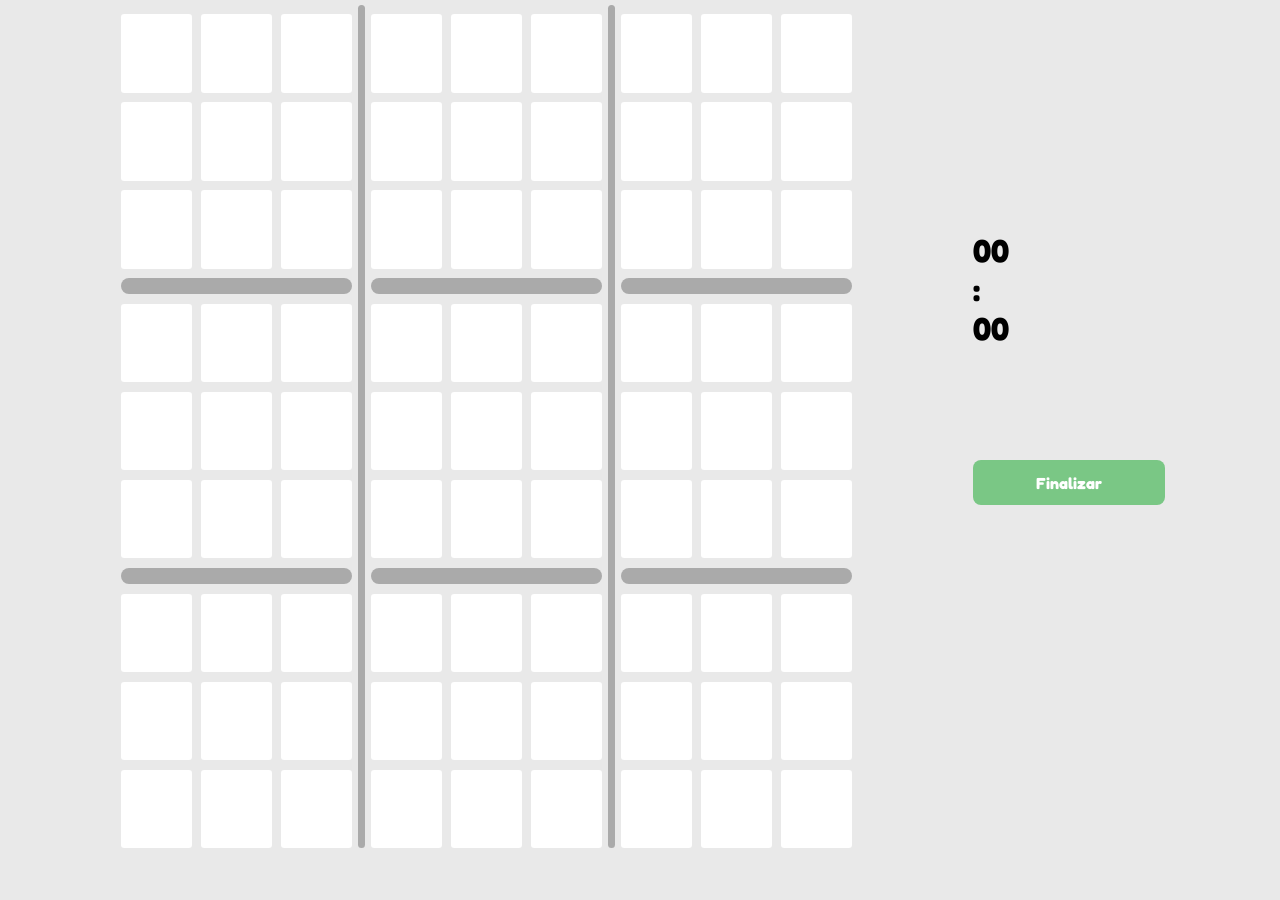
<file: templates/index.html>
<!DOCTYPE html>
<html lang="pt-br">
<head>
    <meta charset="UTF-8">
    <title>Projeto Sudoku</title>
    <meta name="viewport" content="width=device-width, initial-scale=1.0">
    <meta name="author" content="Github: joao-lucas04 | João Lucas dos Anjos Pinto">
    <link rel="stylesheet" href="/static/css/style.css">
    <script src="/static/js/script.js" defer></script>
</head>
<body>
    <form>
        <div class="Sudoku">
            <div class="Quad">
                <div class="Linha">
                    <input type="text" name="l1c1" id="11" maxlength="1" autocomplete="off">
                    <input type="text" name="l1c2" id="12" maxlength="1" autocomplete="off">
                    <input type="text" name="l1c3" id="13" maxlength="1" autocomplete="off">
                </div>
        
                <div class="Linha">
                    <input type="text" name="l2c1" id="21" maxlength="1" autocomplete="off">
                    <input type="text" name="l2c2" id="22" maxlength="1" autocomplete="off">
                    <input type="text" name="l2c3" id="23" maxlength="1" autocomplete="off">
                </div>

                <div class="Linha">
                    <input type="text" name="l3c1" id="31" maxlength="1" autocomplete="off">
                    <input type="text" name="l3c2" id="32" maxlength="1" autocomplete="off">
                    <input type="text" name="l3c3" id="33" maxlength="1" autocomplete="off">
                </div>
            

                <div class="Barra"></div>

            
                <div class="Linha">
                    <input type="text" name="l4c1" id="41" maxlength="1" autocomplete="off">
                    <input type="text" name="l4c2" id="42" maxlength="1" autocomplete="off">
                    <input type="text" name="l4c3" id="43" maxlength="1" autocomplete="off">
                </div>
        
                <div class="Linha">
                    <input type="text" name="l5c1" id="51" maxlength="1" autocomplete="off">
                    <input type="text" name="l5c2" id="52" maxlength="1" autocomplete="off">
                    <input type="text" name="l5c3" id="53" maxlength="1" autocomplete="off">
                </div>

                <div class="Linha">
                    <input type="text" name="l6c1" id="61" maxlength="1" autocomplete="off">
                    <input type="text" name="l6c2" id="62" maxlength="1" autocomplete="off">
                    <input type="text" name="l6c3" id="63" maxlength="1" autocomplete="off">
                </div>
            

                <div class="Barra"></div>

            
                <div class="Linha">
                    <input type="text" name="l7c1" id="71" maxlength="1" autocomplete="off">
                    <input type="text" name="l7c2" id="72" maxlength="1" autocomplete="off">
                    <input type="text" name="l7c3" id="73" maxlength="1" autocomplete="off">
                </div>
        
                <div class="Linha">
                    <input type="text" name="l8c1" id="81" maxlength="1" autocomplete="off">
                    <input type="text" name="l8c2" id="82" maxlength="1" autocomplete="off">
                    <input type="text" name="l8c3" id="83" maxlength="1" autocomplete="off">
                </div>

                <div class="Linha">
                    <input type="text" name="l9c1" id="91" maxlength="1" autocomplete="off">
                    <input type="text" name="l9c2" id="92" maxlength="1" autocomplete="off">
                    <input type="text" name="l9c3" id="93" maxlength="1" autocomplete="off">
                </div>
            </div>



            <div class="BarraVertical"></div>



            <div class="Quad">
                <div class="Linha">
                    <input type="text" name="l1c4" id="14" maxlength="1" autocomplete="off">
                    <input type="text" name="l1c5" id="15" maxlength="1" autocomplete="off">
                    <input type="text" name="l1c6" id="16" maxlength="1" autocomplete="off">
                </div>
        
                <div class="Linha">
                    <input type="text" name="l2c4" id="24" maxlength="1" autocomplete="off">
                    <input type="text" name="l2c5" id="25" maxlength="1" autocomplete="off">
                    <input type="text" name="l2c6" id="26" maxlength="1" autocomplete="off">
                </div>

                <div class="Linha">
                    <input type="text" name="l3c4" id="34" maxlength="1" autocomplete="off">
                    <input type="text" name="l3c5" id="35" maxlength="1" autocomplete="off">
                    <input type="text" name="l3c6" id="36" maxlength="1" autocomplete="off">
                </div>
            

                <div class="Barra"></div>
            

                <div class="Linha">
                    <input type="text" name="l4c4" id="44" maxlength="1" autocomplete="off">
                    <input type="text" name="l4c5" id="45" maxlength="1" autocomplete="off">
                    <input type="text" name="l4c6" id="46" maxlength="1" autocomplete="off">
                </div>

                <div class="Linha">
                    <input type="text" name="l5c4" id="54" maxlength="1" autocomplete="off">
                    <input type="text" name="l5c5" id="55" maxlength="1" autocomplete="off">
                    <input type="text" name="l5c6" id="56" maxlength="1" autocomplete="off">
                </div>

                <div class="Linha">
                    <input type="text" name="l6c4" id="64" maxlength="1" autocomplete="off">
                    <input type="text" name="l6c5" id="65" maxlength="1" autocomplete="off">
                    <input type="text" name="l6c6" id="66" maxlength="1" autocomplete="off">
                </div>
            

                <div class="Barra"></div>

            
                <div class="Linha">
                    <input type="text" name="l7c4" id="74" maxlength="1" autocomplete="off">
                    <input type="text" name="l7c5" id="75" maxlength="1" autocomplete="off">
                    <input type="text" name="l7c6" id="76" maxlength="1" autocomplete="off">
                </div>

                <div class="Linha">
                    <input type="text" name="l8c4" id="84" maxlength="1" autocomplete="off">
                    <input type="text" name="l8c5" id="85" maxlength="1" autocomplete="off">
                    <input type="text" name="l8c6" id="86" maxlength="1" autocomplete="off">
                </div>

                <div class="Linha">
                    <input type="text" name="l9c4" id="94" maxlength="1" autocomplete="off">
                    <input type="text" name="l9c5" id="95" maxlength="1" autocomplete="off">
                    <input type="text" name="l9c6" id="96" maxlength="1" autocomplete="off">
                </div>
            </div>


            <div class="BarraVertical"></div>



            <div class="Quad">
                <div class="Linha">
                    <input type="text" name="l1c7" id="17" maxlength="1" autocomplete="off">
                    <input type="text" name="l1c8" id="18" maxlength="1" autocomplete="off">
                    <input type="text" name="l1c9" id="19" maxlength="1" autocomplete="off">
                </div>

                <div class="Linha">
                    <input type="text" name="l2c7" id="27" maxlength="1" autocomplete="off">
                    <input type="text" name="l2c8" id="28" maxlength="1" autocomplete="off">
                    <input type="text" name="l2c9" id="29" maxlength="1" autocomplete="off">
                </div>

                <div class="Linha">
                    <input type="text" name="l3c7" id="37" maxlength="1" autocomplete="off">
                    <input type="text" name="l3c8" id="38" maxlength="1" autocomplete="off">
                    <input type="text" name="l3c9" id="39" maxlength="1" autocomplete="off">
                </div>

                <div class="Barra"></div>

                <div class="Linha">
                    <input type="text" name="l4c7" id="47" maxlength="1" autocomplete="off">
                    <input type="text" name="l4c8" id="48" maxlength="1" autocomplete="off">
                    <input type="text" name="l4c9" id="49" maxlength="1" autocomplete="off">
                </div>
                <div class="Linha">
                    <input type="text" name="l5c7" id="57" maxlength="1" autocomplete="off">
                    <input type="text" name="l5c8" id="58" maxlength="1" autocomplete="off">
                    <input type="text" name="l5c9" id="59" maxlength="1" autocomplete="off">
                </div>
                <div class="Linha">
                    <input type="text" name="l6c7" id="67" maxlength="1" autocomplete="off">
                    <input type="text" name="l6c8" id="68" maxlength="1" autocomplete="off">
                    <input type="text" name="l6c9" id="69" maxlength="1" autocomplete="off">
                </div>

                <div class="Barra"></div>

                <div class="Linha">
                    <input type="text" name="l7c7" id="77" maxlength="1" autocomplete="off">
                    <input type="text" name="l7c8" id="78" maxlength="1" autocomplete="off">
                    <input type="text" name="l7c9" id="79" maxlength="1" autocomplete="off">
                </div>
                <div class="Linha">
                    <input type="text" name="l8c7" id="87" maxlength="1" autocomplete="off">
                    <input type="text" name="l8c8" id="88" maxlength="1" autocomplete="off">
                    <input type="text" name="l8c9" id="89" maxlength="1" autocomplete="off">
                </div>
                <div class="Linha">
                    <input type="text" name="l9c7" id="97" maxlength="1" autocomplete="off">
                    <input type="text" name="l9c8" id="98" maxlength="1" autocomplete="off">
                    <input type="text" name="l9c9" id="99" maxlength="1" autocomplete="off">
                </div>
            </div>
        </div>
        
        <div>
            <div>
                <h1>00</h1>
                <h1>:</h1>
                <h1>00</h1>
            </div>
            <div class="Botoes">
                <input type="submit" value="Finalizar" class="btn_padrao" name="btnEnviar" id="env">
            </div>
        </div>
    </form> 
</body>
</html>
</file>
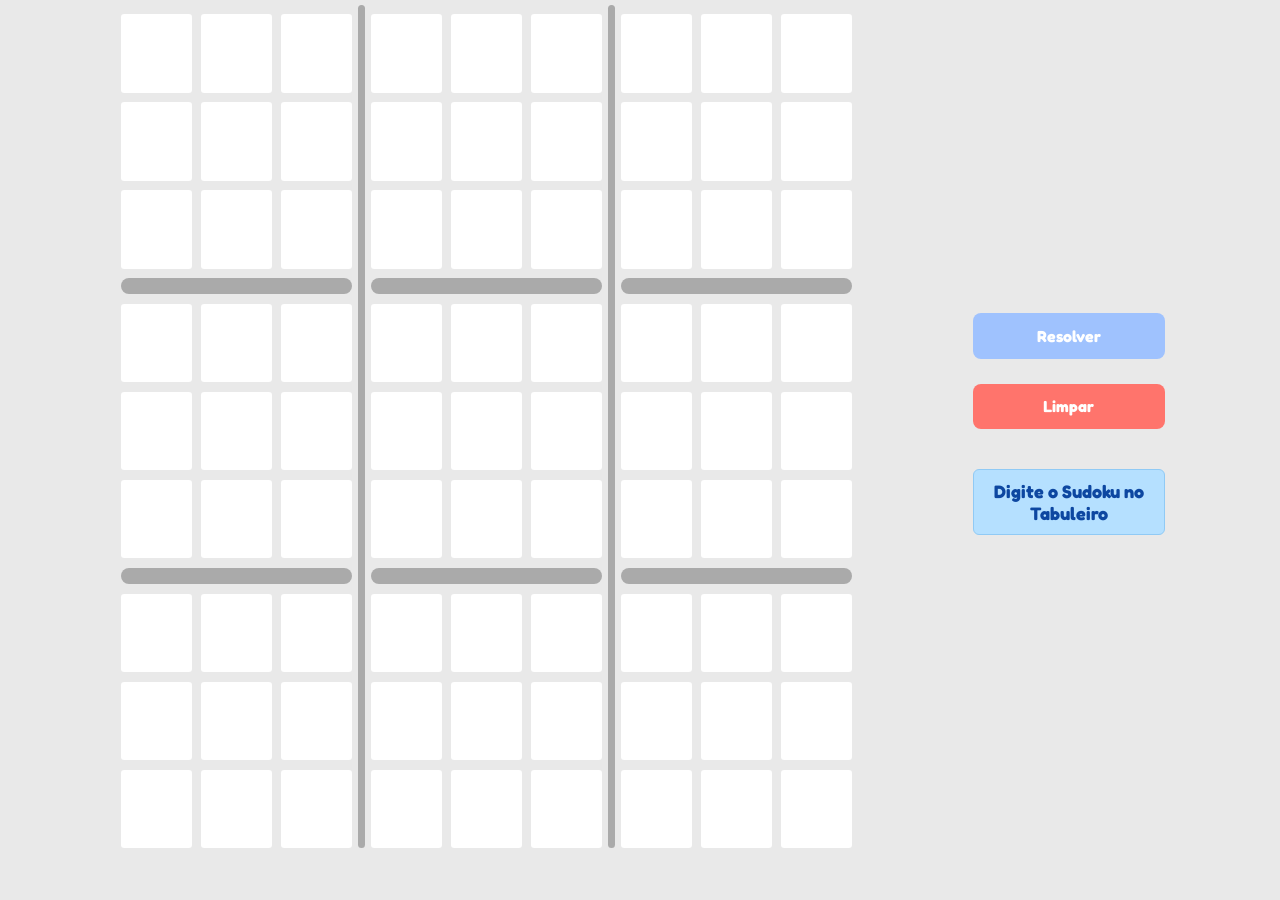
<file: templates/resolveSudoku.html>
<!DOCTYPE html>
<html lang="pt-br">
<head>
    <meta charset="UTF-8">
    <title>Projeto Sudoku</title>
    <meta name="viewport" content="width=device-width, initial-scale=1.0">
    <meta name="author" content="Github: joao-lucas04 | João Lucas dos Anjos Pinto">
    <link rel="stylesheet" href="/static/css/style.css">
    <link rel="stylesheet" href="/static/css/styleResolveSudoku.css">
    <script src="/static/js/script.js" defer></script>
</head>
<body>
    <form id="tabuleiroSudoku" onsubmit="EnviaTabuleiro(event)">
        <div class="Sudoku">
            <div class="Quad">
                <div class="Linha">
                    <input type="text" name="l1c1" id="11" maxlength="1" autocomplete="off">
                    <input type="text" name="l1c2" id="12" maxlength="1" autocomplete="off">
                    <input type="text" name="l1c3" id="13" maxlength="1" autocomplete="off">
                </div>
        
                <div class="Linha">
                    <input type="text" name="l2c1" id="21" maxlength="1" autocomplete="off">
                    <input type="text" name="l2c2" id="22" maxlength="1" autocomplete="off">
                    <input type="text" name="l2c3" id="23" maxlength="1" autocomplete="off">
                </div>

                <div class="Linha">
                    <input type="text" name="l3c1" id="31" maxlength="1" autocomplete="off">
                    <input type="text" name="l3c2" id="32" maxlength="1" autocomplete="off">
                    <input type="text" name="l3c3" id="33" maxlength="1" autocomplete="off">
                </div>
            

                <div class="Barra"></div>

            
                <div class="Linha">
                    <input type="text" name="l4c1" id="41" maxlength="1" autocomplete="off">
                    <input type="text" name="l4c2" id="42" maxlength="1" autocomplete="off">
                    <input type="text" name="l4c3" id="43" maxlength="1" autocomplete="off">
                </div>
        
                <div class="Linha">
                    <input type="text" name="l5c1" id="51" maxlength="1" autocomplete="off">
                    <input type="text" name="l5c2" id="52" maxlength="1" autocomplete="off">
                    <input type="text" name="l5c3" id="53" maxlength="1" autocomplete="off">
                </div>

                <div class="Linha">
                    <input type="text" name="l6c1" id="61" maxlength="1" autocomplete="off">
                    <input type="text" name="l6c2" id="62" maxlength="1" autocomplete="off">
                    <input type="text" name="l6c3" id="63" maxlength="1" autocomplete="off">
                </div>
            

                <div class="Barra"></div>

            
                <div class="Linha">
                    <input type="text" name="l7c1" id="71" maxlength="1" autocomplete="off">
                    <input type="text" name="l7c2" id="72" maxlength="1" autocomplete="off">
                    <input type="text" name="l7c3" id="73" maxlength="1" autocomplete="off">
                </div>
        
                <div class="Linha">
                    <input type="text" name="l8c1" id="81" maxlength="1" autocomplete="off">
                    <input type="text" name="l8c2" id="82" maxlength="1" autocomplete="off">
                    <input type="text" name="l8c3" id="83" maxlength="1" autocomplete="off">
                </div>

                <div class="Linha">
                    <input type="text" name="l9c1" id="91" maxlength="1" autocomplete="off">
                    <input type="text" name="l9c2" id="92" maxlength="1" autocomplete="off">
                    <input type="text" name="l9c3" id="93" maxlength="1" autocomplete="off">
                </div>
            </div>



            <div class="BarraVertical"></div>



            <div class="Quad">
                <div class="Linha">
                    <input type="text" name="l1c4" id="14" maxlength="1" autocomplete="off">
                    <input type="text" name="l1c5" id="15" maxlength="1" autocomplete="off">
                    <input type="text" name="l1c6" id="16" maxlength="1" autocomplete="off">
                </div>
        
                <div class="Linha">
                    <input type="text" name="l2c4" id="24" maxlength="1" autocomplete="off">
                    <input type="text" name="l2c5" id="25" maxlength="1" autocomplete="off">
                    <input type="text" name="l2c6" id="26" maxlength="1" autocomplete="off">
                </div>

                <div class="Linha">
                    <input type="text" name="l3c4" id="34" maxlength="1" autocomplete="off">
                    <input type="text" name="l3c5" id="35" maxlength="1" autocomplete="off">
                    <input type="text" name="l3c6" id="36" maxlength="1" autocomplete="off">
                </div>
            

                <div class="Barra"></div>
            

                <div class="Linha">
                    <input type="text" name="l4c4" id="44" maxlength="1" autocomplete="off">
                    <input type="text" name="l4c5" id="45" maxlength="1" autocomplete="off">
                    <input type="text" name="l4c6" id="46" maxlength="1" autocomplete="off">
                </div>

                <div class="Linha">
                    <input type="text" name="l5c4" id="54" maxlength="1" autocomplete="off">
                    <input type="text" name="l5c5" id="55" maxlength="1" autocomplete="off">
                    <input type="text" name="l5c6" id="56" maxlength="1" autocomplete="off">
                </div>

                <div class="Linha">
                    <input type="text" name="l6c4" id="64" maxlength="1" autocomplete="off">
                    <input type="text" name="l6c5" id="65" maxlength="1" autocomplete="off">
                    <input type="text" name="l6c6" id="66" maxlength="1" autocomplete="off">
                </div>
            

                <div class="Barra"></div>

            
                <div class="Linha">
                    <input type="text" name="l7c4" id="74" maxlength="1" autocomplete="off">
                    <input type="text" name="l7c5" id="75" maxlength="1" autocomplete="off">
                    <input type="text" name="l7c6" id="76" maxlength="1" autocomplete="off">
                </div>

                <div class="Linha">
                    <input type="text" name="l8c4" id="84" maxlength="1" autocomplete="off">
                    <input type="text" name="l8c5" id="85" maxlength="1" autocomplete="off">
                    <input type="text" name="l8c6" id="86" maxlength="1" autocomplete="off">
                </div>

                <div class="Linha">
                    <input type="text" name="l9c4" id="94" maxlength="1" autocomplete="off">
                    <input type="text" name="l9c5" id="95" maxlength="1" autocomplete="off">
                    <input type="text" name="l9c6" id="96" maxlength="1" autocomplete="off">
                </div>
            </div>


            <div class="BarraVertical"></div>



            <div class="Quad">
                <div class="Linha">
                    <input type="text" name="l1c7" id="17" maxlength="1" autocomplete="off">
                    <input type="text" name="l1c8" id="18" maxlength="1" autocomplete="off">
                    <input type="text" name="l1c9" id="19" maxlength="1" autocomplete="off">
                </div>

                <div class="Linha">
                    <input type="text" name="l2c7" id="27" maxlength="1" autocomplete="off">
                    <input type="text" name="l2c8" id="28" maxlength="1" autocomplete="off">
                    <input type="text" name="l2c9" id="29" maxlength="1" autocomplete="off">
                </div>

                <div class="Linha">
                    <input type="text" name="l3c7" id="37" maxlength="1" autocomplete="off">
                    <input type="text" name="l3c8" id="38" maxlength="1" autocomplete="off">
                    <input type="text" name="l3c9" id="39" maxlength="1" autocomplete="off">
                </div>

                <div class="Barra"></div>

                <div class="Linha">
                    <input type="text" name="l4c7" id="47" maxlength="1" autocomplete="off">
                    <input type="text" name="l4c8" id="48" maxlength="1" autocomplete="off">
                    <input type="text" name="l4c9" id="49" maxlength="1" autocomplete="off">
                </div>
                <div class="Linha">
                    <input type="text" name="l5c7" id="57" maxlength="1" autocomplete="off">
                    <input type="text" name="l5c8" id="58" maxlength="1" autocomplete="off">
                    <input type="text" name="l5c9" id="59" maxlength="1" autocomplete="off">
                </div>
                <div class="Linha">
                    <input type="text" name="l6c7" id="67" maxlength="1" autocomplete="off">
                    <input type="text" name="l6c8" id="68" maxlength="1" autocomplete="off">
                    <input type="text" name="l6c9" id="69" maxlength="1" autocomplete="off">
                </div>

                <div class="Barra"></div>

                <div class="Linha">
                    <input type="text" name="l7c7" id="77" maxlength="1" autocomplete="off">
                    <input type="text" name="l7c8" id="78" maxlength="1" autocomplete="off">
                    <input type="text" name="l7c9" id="79" maxlength="1" autocomplete="off">
                </div>
                <div class="Linha">
                    <input type="text" name="l8c7" id="87" maxlength="1" autocomplete="off">
                    <input type="text" name="l8c8" id="88" maxlength="1" autocomplete="off">
                    <input type="text" name="l8c9" id="89" maxlength="1" autocomplete="off">
                </div>
                <div class="Linha">
                    <input type="text" name="l9c7" id="97" maxlength="1" autocomplete="off">
                    <input type="text" name="l9c8" id="98" maxlength="1" autocomplete="off">
                    <input type="text" name="l9c9" id="99" maxlength="1" autocomplete="off">
                </div>
            </div>
        </div>
        
        <div>
            <div class="Botoes">
                <input type="submit" value="Resolver" class="btn_padrao" name="btnEnviar" id="res">
                <input type="reset" value="Limpar" class="btn_padrao" name="btnLimpar" id="lim">
                <span id="statusmsg" class="mensagem-digite">Digite o Sudoku no Tabuleiro</span>
            </div> 
        </div>
    </form> 
    
    <div id="modalLimpar" class="modal-fundo">
        <div class="modal-caixa">
            <p>Você Realmente Deseja Apagar o Tabuleiro?</p>
            <div class="modal-botoes">
                <button id="btnNao" class="btn-modal btn-nao">Cancelar</button>
                <button id="btnSim" class="btn-modal btn-sim">Apagar</button>
            </div>
        </div>
    </div>
</body>
</html>
</file>
<file: static/css/style.css>
@import url('https://fonts.googleapis.com/css2?family=Fredoka:wght@500;600&display=swap');

*{
    margin: 0;
    padding: 0;
}

body{
    background-color: #e9e9e9;
    font-family: 'Fredoka', 'Segoe UI', sans-serif;
}

form{
    display: flex;
    justify-content: space-evenly;
    align-items: center;
}

.Botoes{
    display: flex;
    flex-direction: column;
    justify-content: space-evenly;
    height: 30vh;
    width: 15vw;
    /* background-color: #4b6ea4; */
}

.btn_padrao{
    padding: 1vw 2.5vw;
    font-size: 16px;
    font-weight: bold;
    border: none;
    border-radius: 8px;
    cursor: pointer;
    transition: background-color 0.2s, transform 0.1s;
    font-family: sans-serif;
    color: #ffffff;
    font-family: 'Fredoka', 'Segoe UI', sans-serif;
}

#env{
    background-color: #7AC785;
}

.Sudoku{
    display: flex;
    justify-content: center;
    width: 58vw;
    margin-top: 0.3rem;
}

.Quad{
    width: 18vw;
    margin-left: 0.38rem;
    margin-right: 0.38rem;
}

.Linha{
    width: 18vw;
    margin-top: 0.6rem;
    display: flex;
    justify-content: space-between;
}

.Linha input{
    width: 5vw;
    height: 8vh;
    padding: 0.2rem;
    font-size: 60px;
    font-weight: bold;  
    text-align: center;
    border-radius: 0.2rem;
    border: none;
    font-family: 'Fredoka', 'Segoe UI', sans-serif;
    color: #4b6ea4;
    caret-color: transparent;
}
.Linha input:focus {
    outline: 1px solid #4b6ea4;
    border-color: #4b6ea4;
}


.Barra{
    background-color: #aaa;
    border-radius: 5rem;
    width: 100%;
    height: 1.8vh;
    margin-top: 0.6rem;
}

.BarraVertical{
    background-color: #aaa;
    width: 8vw;
    border-radius: 5rem;
}




/* @media query{
    *{
    margin: 0;
    padding: 0;
}

body{
    background-color: #e2e2e2;
}

.Sudoku{
    background-color: yellow;
    width: 93vw;
    height: 180vh;
    margin-left: 4rem;
    margin-right: 4rem;
    margin-top: 10rem;
}
.Quad{
    background-color: red;
    width: 31vw;
}

.Coluna{
    background-color: aqua;
    width: 31vw;
    margin-top: 0.6rem;
    display: flex;
    justify-content: space-between;
}

.Coluna input{
    width: 9vw;
    height: 12vh;
    padding: 0.1rem;
    font-size: 70px;
    text-align: center;
}

.Barra{
    background-color: gray;
    width: 31vw;
    height: 2vh;
    margin-top: 0.6rem;
}
} */
</file>
<file: static/css/styleResolveSudoku.css>
#res{
    background-color: #9fc2fe; 
}

#lim{
    background-color: #ff746c; 
}

.numero-resolvido {
    color: #0d47a1;          /* O teu texto azul escuro */
    background-color: #b5e0ff; /* Fundo azul pastel muito suave */
    font-weight: bold;       /* Texto em destaque */
    border: 1px solid #90caf5; /* Borda azul clara combinando */
    border-radius: 4px;      /* Bordinhas levemente arredondadas (opcional) */
}

.mensagem-sucesso {
    margin-top: 15px;
    padding: 10px;
    background-color: #d1e7dd;
    color: #1b4d3e;
    border: 1px solid #a3cfbb;
    border-radius: 6px;
    text-align: center;
    font-weight: bold;
    font-size: 18px;
}

.mensagem-digite{
    margin-top: 15px;
    padding: 10px;
    color: #0d47a1;          
    background-color: #b5e0ff;
    border: 1px solid #90caf5; 
    border-radius: 6px;
    text-align: center;
    font-weight: bold;
    font-size: 18px;
}

.mensagem-erro{
    margin-top: 15px;
    padding: 10px;
    color: #842029;            
    background-color: #f8d7da;   
    border: 1px solid #f5c2c7; 
    border-radius: 6px;
    text-align: center;
    font-weight: bold;
    font-size: 18px;
}

.modal-fundo {
    display: none; /* Escondida por padrão */
    position: fixed;
    top: 0;
    left: 0;
    width: 100%;
    height: 100%;
    background-color: rgba(0, 0, 0, 0.6);
    justify-content: center;
    align-items: center;
    z-index: 9999;
}

/* Criamos uma classe extra para quando ela estiver aberta */
.modal-fundo.ativa {
    display: flex; /* Torna visível e centralizada */
}

/* Caixinha branca centralizada */
.modal-caixa {
    background-color: #ffffff;
    padding: 25px 35px;
    border-radius: 10px;
    text-align: center;
    box-shadow: 0 5px 15px rgba(0, 0, 0, 0.3);
    font-family: 'Fredoka', 'Segoe UI', sans-serif;
    max-width: 320px;
    width: 90%;
}

.modal-caixa p {
    font-size: 18px;
    color: #333333;
    margin-bottom: 20px;
    font-weight: 500;
}

/* Alinhamento dos botões dentro da modal */
.modal-botoes {
    display: flex;
    justify-content: center;
    gap: 15px;
}

.btn-modal {
    padding: 8px 16px;
    font-size: 14px;
    font-family: 'Fredoka', sans-serif;
    border-radius: 6px;
    cursor: pointer;
    font-weight: bold;
    border: none;
    transition: opacity 0.2s;
}

.btn-modal:hover {
    opacity: 0.85;
}

/* Estilo do botão "Sim, apagar" (Vermelho pastel) */
.btn-sim {
    background-color: #ef5b5b;
    color: #f1f1f1;
    border: 1px solid #f5c2c7;
}

/* Estilo do botão "Cancelar" (Cinza neutro) */
.btn-nao {
    background-color: #e2e3e5;
    color: #383d41;
    border: 1px solid #d6dbd8;
}
</file>
